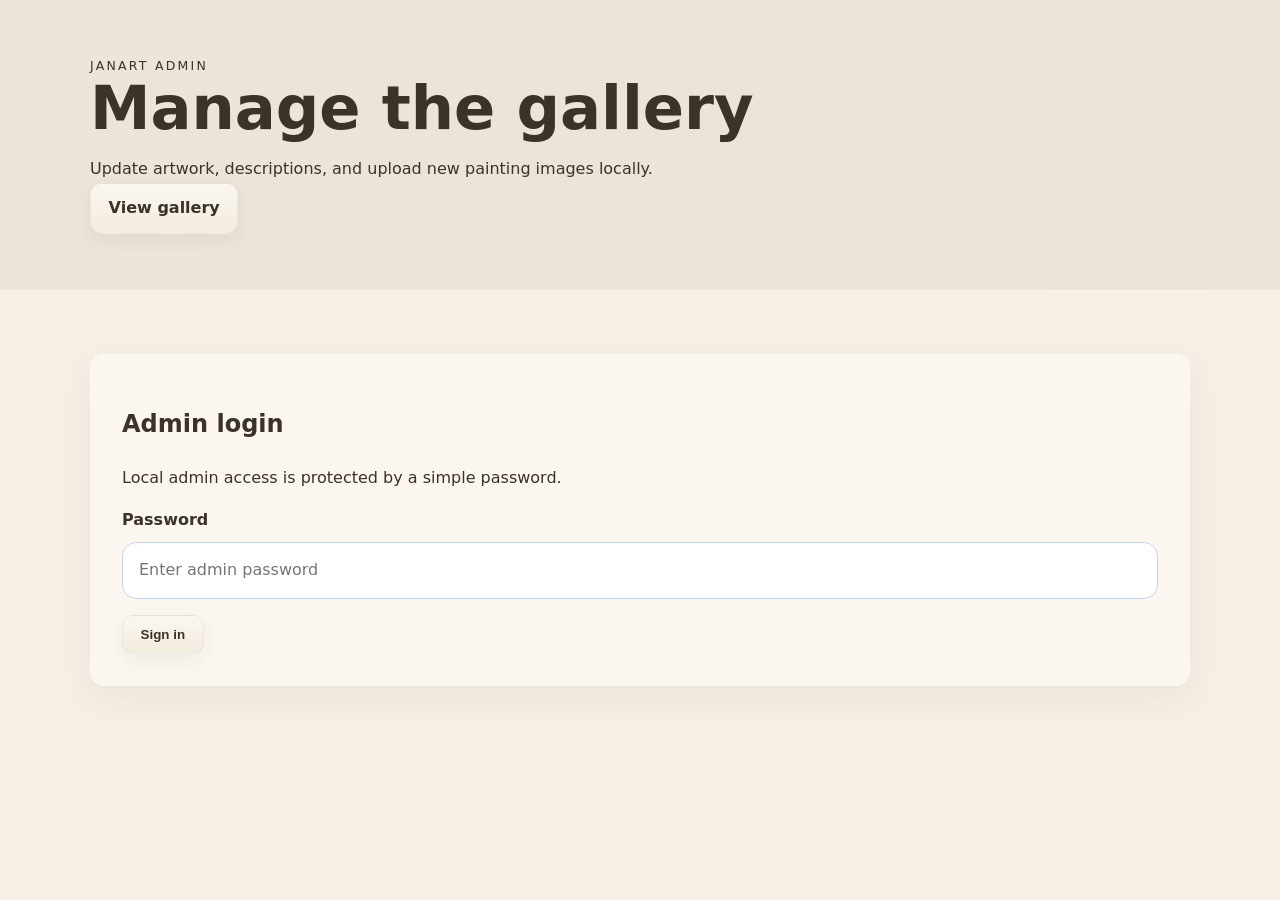
<file: admin.html>
<!DOCTYPE html>
<html lang="en">
<head>
  <meta charset="UTF-8" />
  <meta name="viewport" content="width=device-width, initial-scale=1.0" />
  <title>JanArt Admin</title>
  <link rel="stylesheet" href="styles.css" />
</head>
<body>
  <header class="site-header">
    <div class="container header-top">
      <div>
        <p class="eyebrow">JanArt Admin</p>
        <h1>Manage the gallery</h1>
        <p>Update artwork, descriptions, and upload new painting images locally.</p>
      </div>
      <a class="cta-button" href="index.html">View gallery</a>
    </div>
  </header>

  <main>
    <section class="section">
      <div class="container admin-grid">
        <div id="loginPanel" class="admin-panel">
          <h2>Admin login</h2>
          <p>Local admin access is protected by a simple password.</p>
          <form id="loginForm">
            <div class="form-field">
              <label for="password">Password</label>
              <input type="password" id="password" placeholder="Enter admin password" required />
            </div>
            <button type="submit" class="cta-button">Sign in</button>
          </form>
          <p class="status-message hidden" id="loginMessage"></p>
        </div>

        <div id="adminPanel" class="admin-panel hidden">
          <div class="admin-actions">
            <button id="addPainting" class="add-button">Add painting</button>
            <button id="logout" class="logout-button">Log out</button>
          </div>

          <div id="newPaintingForm" class="admin-card hidden">
            <h3>Add new painting</h3>
            <div class="form-field">
              <label for="newTitle">Title</label>
              <input id="newTitle" type="text" placeholder="Painting title" />
            </div>
            <div class="form-field">
              <label for="newImage">Image URL</label>
              <input id="newImage" type="text" placeholder="https://example.com/image.jpg" />
            </div>
            <div class="form-field">
              <label for="newFile">Upload local image</label>
              <input id="newFile" type="file" accept="image/*" />
            </div>
            <div class="form-field">
              <label for="newDescription">Description</label>
              <textarea id="newDescription" placeholder="Short description"></textarea>
            </div>
            <div class="admin-actions">
              <button id="saveNewPainting" class="save-button">Save new</button>
              <button id="cancelNewPainting" class="delete-button">Cancel</button>
            </div>
          </div>
          <p class="status-message hidden" id="adminMessage"></p>
          <div id="paintingList" class="admin-grid"></div>
        </div>
      </div>
    </section>
  </main>

  <script src="data.js"></script>
  <script src="admin.js"></script>
</body>
</html>
</file>
<file: styles.css>
:root {
  --background: #f5efe6; /* soft beige */
  --surface: #fbf7f0; /* slightly lighter surface */
  --text: #3b3228; /* deep warm text */
  --muted: #8b7f74; /* muted brown/gray */
  --primary: #bfa58a; /* warm accent */
  --primary-dark: #a38b6f;
  --success: #2f7a5e;
  --radius: 14px;
}

* {
  box-sizing: border-box;
}

body {
  margin: 0;
  font-family: Inter, system-ui, -apple-system, BlinkMacSystemFont, "Segoe UI", sans-serif;
  background: var(--background);
  color: var(--text);
  line-height: 1.65;
}

img {
  max-width: 100%;
  display: block;
}

.container {
  width: min(1100px, calc(100% - 2rem));
  margin: 0 auto;
}

.eyebrow {
  text-transform: uppercase;
  letter-spacing: 0.18em;
  font-size: 0.78rem;
  color: var(--text);
  margin-bottom: 0.75rem;
}

.site-header {
  padding: 3.5rem 0;
  background: linear-gradient(120deg, rgba(191,165,138,0.14) 0%, rgba(163,139,111,0.12) 100%);
  color: var(--text);
}

.header-nav {
  display: flex;
  align-items: center;
  justify-content: space-between;
  gap: 1.5rem;
}

.site-header h1 {
  margin: 0 0 1rem;
  font-size: clamp(2.3rem, 5vw, 3.8rem);
  line-height: 1.05;
}

.site-header p {
  max-width: 42rem;
  color: var(--text);
  margin: 0;
}

.cta-button,
.secondary-button,
.save-button,
.logout-button,
.add-button,
.delete-button {
  display: inline-flex;
  align-items: center;
  justify-content: center;
  gap: 0.5rem;
  padding: 0.7rem 1.1rem;
  border-radius: 12px;
  background: linear-gradient(180deg, var(--surface), #f2ebe0);
  color: var(--text);
  text-decoration: none;
  border: 1px solid rgba(59,50,40,0.06);
  cursor: pointer;
  font-weight: 700;
  transition: transform 0.12s ease, background 0.12s ease, box-shadow 0.12s ease;
  box-shadow: 0 6px 18px rgba(51, 39, 31, 0.06);
}

.cta-button:hover,
.secondary-button:hover,
.save-button:hover,
.logout-button:hover,
.add-button:hover,
.delete-button:hover {
  transform: translateY(-2px);
  background: linear-gradient(180deg, #f3ebe0, var(--surface));
}

.section {
  padding: 4rem 0;
}

.about-grid,
.gallery-grid,
.admin-grid {
  display: grid;
  gap: 1.5rem;
}

.about-grid {
  grid-template-columns: minmax(0, 1.4fr) minmax(260px, 0.85fr);
  align-items: start;
}

.about-card,
.contact-panel,
.admin-panel,
.admin-card,
.painting-card {
  background: var(--surface);
  border-radius: var(--radius);
  box-shadow: 0 12px 36px rgba(59, 50, 40, 0.06);
  padding: 1.8rem;
}

.about-card p,
.contact-panel p,
.admin-card p {
  margin: 0 0 1rem;
}

.section-heading {
  margin-bottom: 2rem;
}

.section-heading h2 {
  margin: 0.35rem 0 0.75rem;
  font-size: clamp(1.9rem, 3vw, 2.4rem);
}

.gallery-grid {
  grid-template-columns: repeat(auto-fit, minmax(260px, 1fr));
}

.painting-card {
  display: grid;
  gap: 1rem;
}

.painting-image {
  width: 100%;
  min-height: 260px;
  border-radius: 14px;
  overflow: hidden;
  background: linear-gradient(135deg, #fbf7f0, #efe6da);
  border: 1px solid rgba(59,39,31,0.04);
}

.painting-image img {
  width: 100%;
  height: 100%;
  object-fit: cover;
}

.card-meta h3 {
  margin: 0 0 0.5rem;
  color: var(--text);
  font-size: 1.05rem;
}

.card-meta p {
  margin: 0 0 1rem;
  color: var(--muted);
  font-size: 0.95rem;
}

.contact-panel {
  display: grid;
  grid-template-columns: minmax(0, 1fr) auto;
  align-items: center;
  gap: 1.5rem;
}

.section-contact {
  padding-top: 0;
}

.hidden {
  display: none !important;
}

.admin-panel {
  padding: 2rem;
}

.admin-grid {
  grid-template-columns: 1fr;
}

.admin-card {
  padding: 1.5rem;
}

.form-field {
  display: grid;
  gap: 0.5rem;
  margin-bottom: 1rem;
}

label {
  font-weight: 600;
}

input[type="text"],
input[type="password"],
textarea {
  width: 100%;
  padding: 0.9rem 1rem;
  border: 1px solid #cbd5e1;
  border-radius: 14px;
  font: inherit;
}

textarea {
  min-height: 110px;
  resize: vertical;
}

.admin-actions {
  display: flex;
  flex-wrap: wrap;
  gap: 0.75rem;
  margin-top: 1rem;
}

.status-message {
  margin-top: 1rem;
  padding: 0.9rem 1.1rem;
  border-radius: 12px;
  background: rgba(47, 122, 94, 0.08);
  color: var(--success);
}

.status-error {
  background: rgba(183, 55, 55, 0.08);
  color: #7b1f1f;
}

/* Modal tweaks */
.painting-modal .modal-content {
  max-width: 960px;
  margin: 2.5rem auto;
  background: var(--surface);
  border-radius: 12px;
  overflow: hidden;
  display: grid;
  grid-template-columns: 1fr 1fr;
  gap: 1rem;
  padding: 1rem;
}

.modal-backdrop {
  position: fixed;
  inset: 0;
  background: rgba(20, 12, 8, 0.32);
}

.modal-close {
  position: absolute;
  right: 1rem;
  top: 1rem;
  background: transparent;
  border: none;
  font-size: 1.4rem;
  color: var(--text);
  cursor: pointer;
}

.modal-image img {
  width: 100%;
  height: 100%;
  object-fit: cover;
}

/* Events list styles */
.events-list {
  display: grid;
  gap: 1rem;
  margin-top: 1rem;
}

.event-item {
  display: flex;
  gap: 1rem;
  align-items: flex-start;
  background: linear-gradient(180deg, var(--surface), #f7f2ea);
  padding: 1rem;
  border-radius: 12px;
  border: 1px solid rgba(59,39,31,0.04);
}

.event-date {
  min-width: 84px;
  background: var(--primary);
  color: white;
  padding: 0.6rem 0.8rem;
  border-radius: 10px;
  font-weight: 700;
  text-align: center;
}

.event-body h3 {
  margin: 0 0 0.35rem;
}

.event-desc {
  margin: 0.4rem 0 0;
  color: var(--muted);
}

@media (max-width: 900px) {
  .about-grid,
  .contact-panel,
  .header-nav {
    grid-template-columns: 1fr;
  }
}

@media (max-width: 640px) {
  .site-header,
  .section {
    padding-left: 1rem;
    padding-right: 1rem;
  }
  .header-nav {
    flex-direction: column;
    align-items: flex-start;
  }
  .contact-panel {
    grid-template-columns: 1fr;
  }
}
</file>
